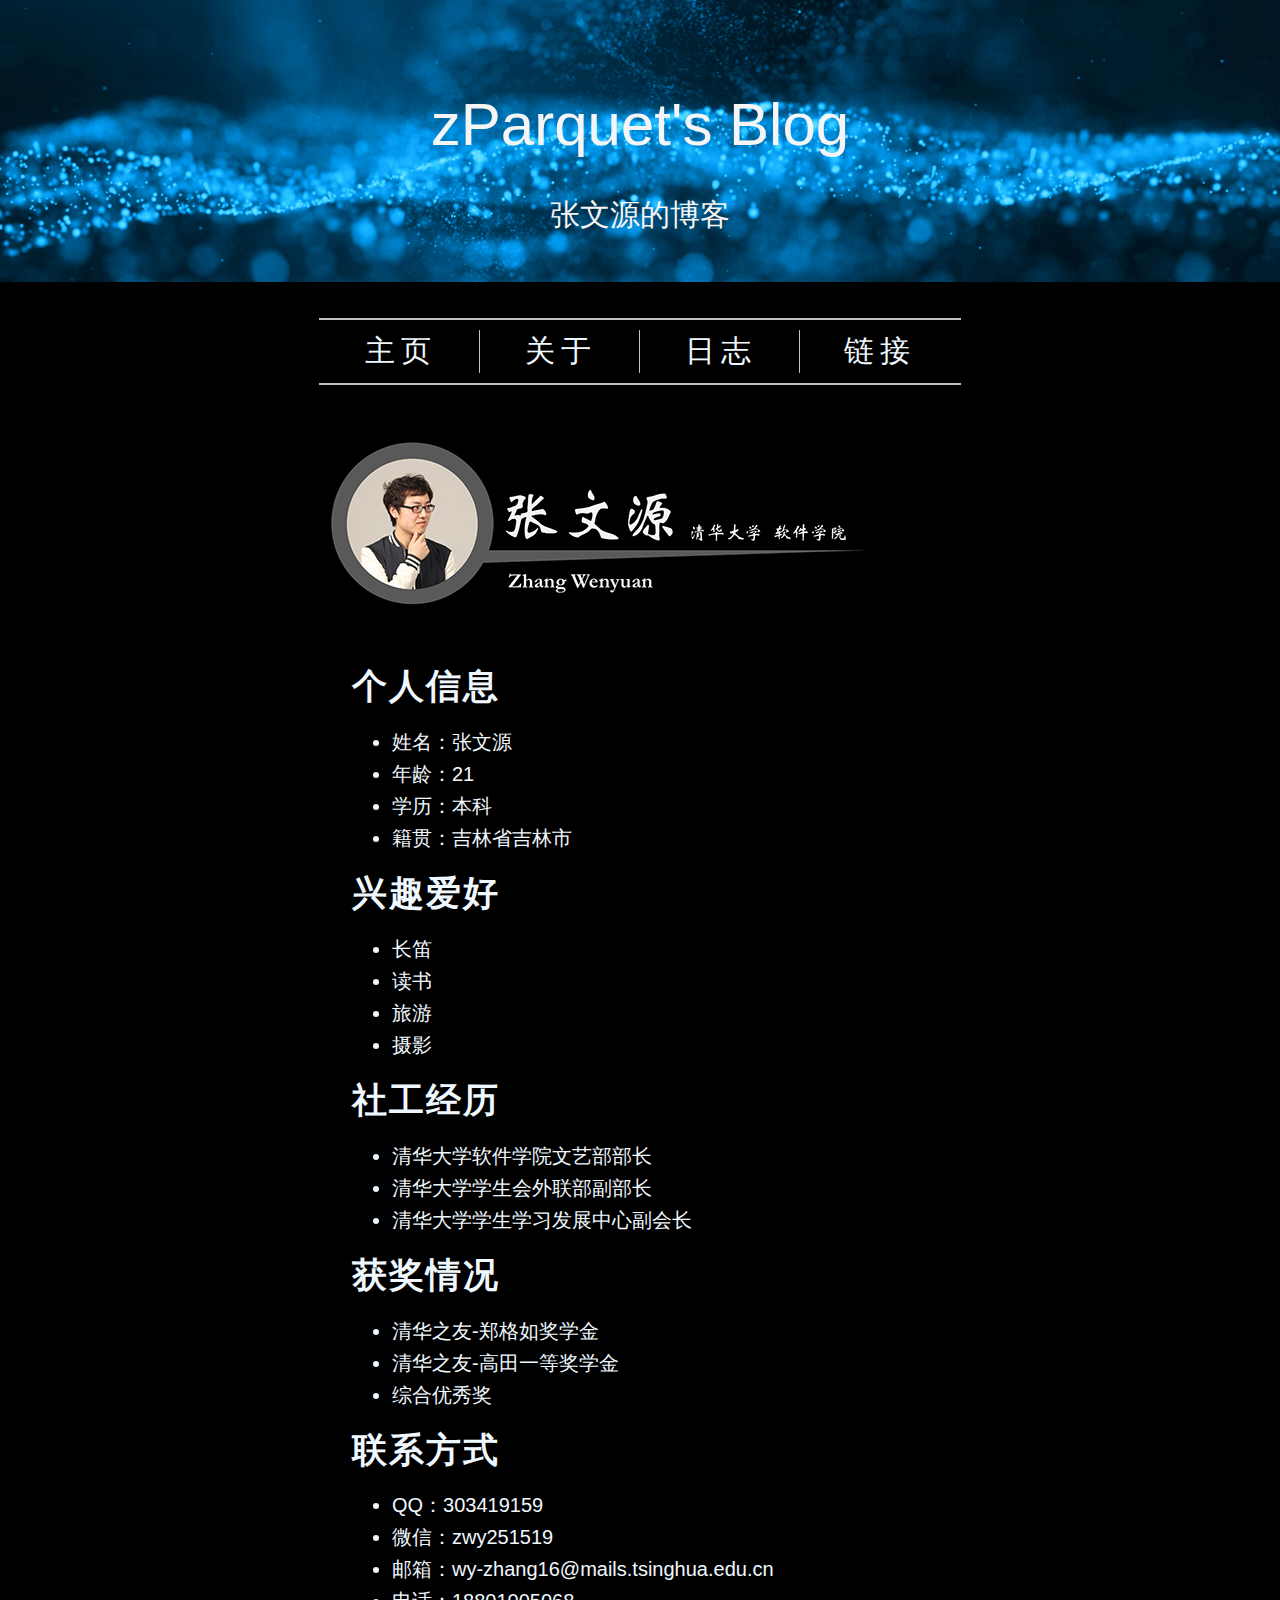
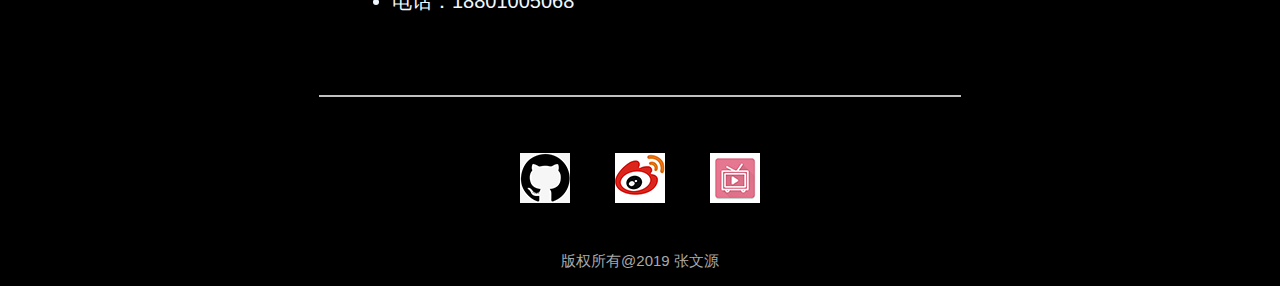
<file: aboutMe.html>
<!DOCTYPE html>
<html>
    <head>
        <meta charset="UTF-8">
        <title>zParquet's Blog</title>
        <link rel="stylesheet" href="css/aboutMe.css">
        
    </head>
    <body>
        <header>
            <div class='headerpicture'>
                <div class='headtitle'>
                    <p class='maintitle'>zParquet's Blog</p>
                    <p class='subtitle'>张文源的博客</p>
                </div>
            </div>
        </header>
        <main>
            <hr width="50%" color="silver" />
            <table align="center">
                <tr>
                    <td style='border-right: 1px solid silver;'><a href='http://zparquet.github.io'>主页</a></td>
                    <td style='border-right: 1px solid silver;'><a href='aboutMe.html'>关于</a></td>
                    <td style='border-right: 1px solid silver;'><a href='blogs.html'>日志</a></td>
                    <td><a href='#hrefs'>链接</a></td>
                </tr>
            </table>
            <hr width="50%" color="silver" />
            <br />
            <br />
            <div class='headimage'>
                <img src="resources/headImage.jpg" align='left'/>
            </div>
            <br />
            <div class='article'>
                <h1>
                    个人信息
                </h1>
                <ul>
                    <li>姓名：张文源</li>
                    <li>年龄：21</li>
                    <li>学历：本科</li>
                    <li>籍贯：吉林省吉林市</li>
                </ul>
                <h1>
                    兴趣爱好
                </h1>
                <ul>
                    <li>长笛</li>
                    <li>读书</li>
                    <li>旅游</li>
                    <li>摄影</li>
                </ul>
                <h1>
                    社工经历
                </h1>
                <ul>
                    <li>清华大学软件学院文艺部部长</li>
                    <li>清华大学学生会外联部副部长</li>
                    <li>清华大学学生学习发展中心副会长</li>
                </ul>
                <h1>
                    获奖情况
                </h1>
                <ul>
                    <li>清华之友-郑格如奖学金</li>
                    <li>清华之友-高田一等奖学金</li>
                    <li>综合优秀奖</li>
                </ul>
                <h1>
                    联系方式
                </h1>
                <ul>
                    <li>QQ：303419159</li>
                    <li>微信：zwy251519</li>
                    <li>邮箱：wy-zhang16@mails.tsinghua.edu.cn</li>
                    <li>电话：18801005068</li>
                </ul>
            </div>
        </main> 
        <footer>
            <br />
            <br />
            <br />
            <hr width="50%" color="silver" />
            <br />
            <table align="center" cellspacing='15px' cellpadding='15px' >
                <tr>
                    <td><a href='https://github.com/zParquet' target="_blank" name='hrefs'><img src="resources/github.jpg" /></a></td>
                    <td><a href='https://weibo.com/6117683942/profile?rightmod=1&wvr=6&mod=personinfo&is_all=1' target='_blank'><img src="resources/weibo.jpg" /></a></td>
                    <td><a href='https://space.bilibili.com/168012084?spm_id_from=333.788.b_765f7570696e666f.1' target="_blank"><img src="resources/bilibili.jpg" /></a></td>
                </tr>
            </table>
            <p class='ending'>
                版权所有@2019 张文源
            </p>
        </footer>
    </body>
</html>
</file>
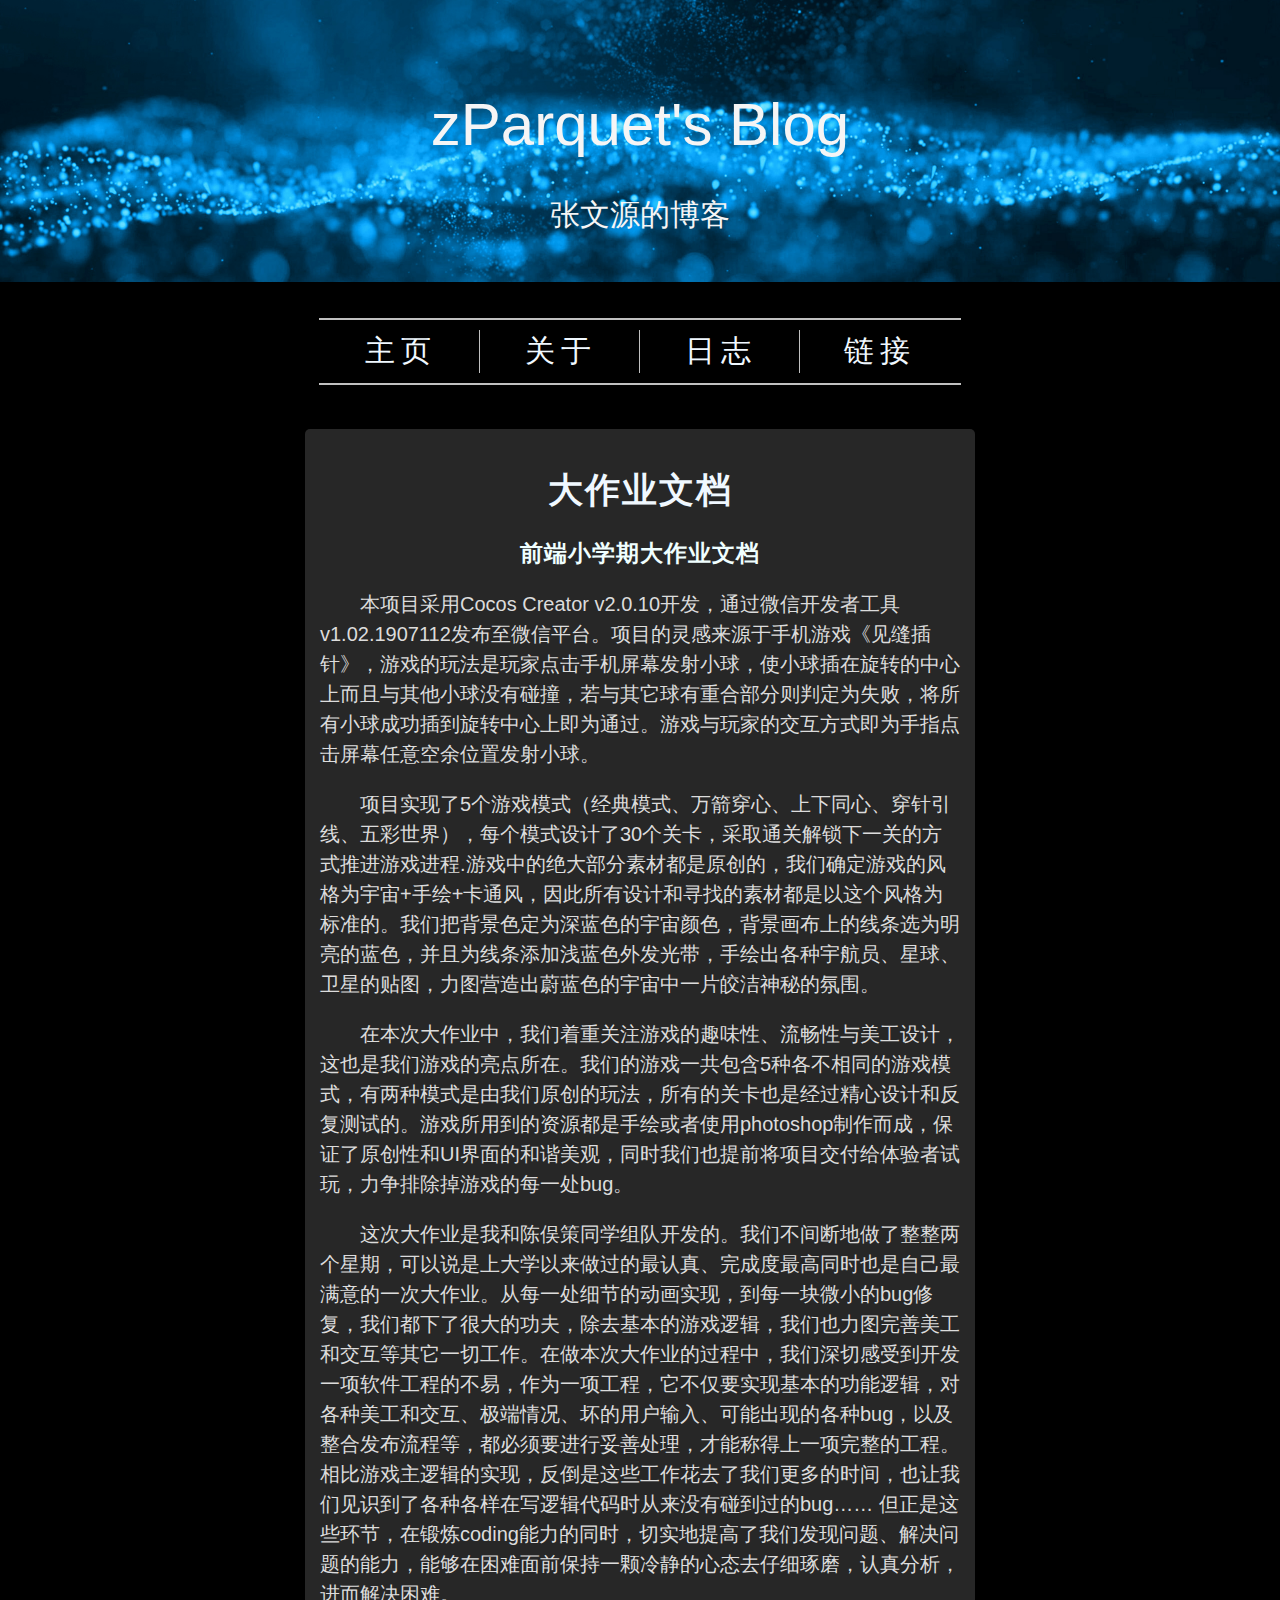
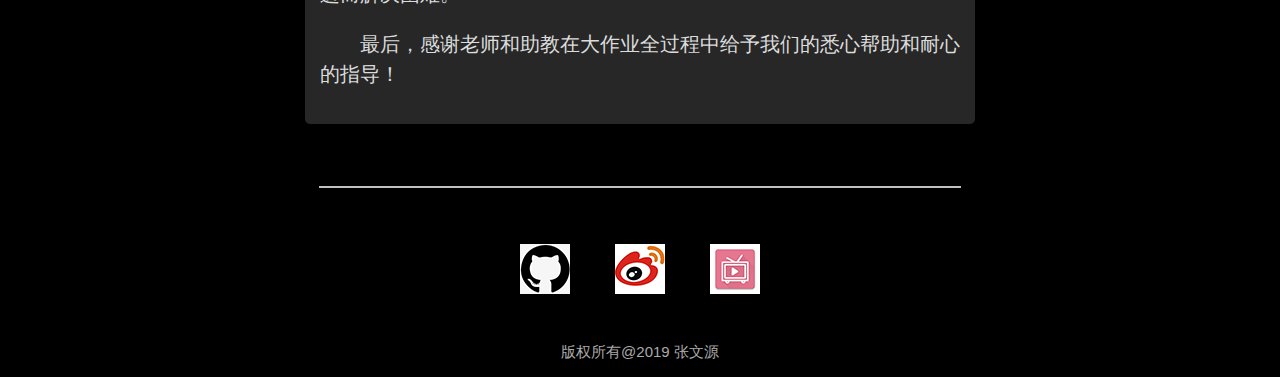
<file: blog_miniGame.html>
<!DOCTYPE html>
<html>
    <head>
        <meta charset="UTF-8">
        <title>zParquet's Blog</title>
        <link rel="stylesheet" href="css/blogs.css">
        
    </head>
    <body>
        <header>
            <div class='headerpicture'>
                <div class='headtitle'>
                    <p class='maintitle'>zParquet's Blog</p>
                    <p class='subtitle'>张文源的博客</p>
                </div>
            </div>
        </header>
        <main>
            <hr width="50%" color="silver" />
            <table align="center">
                <tr>
                    <td style='border-right: 1px solid silver;'><a href='http://zparquet.github.io'>主页</a></td>
                    <td style='border-right: 1px solid silver;'><a href='aboutMe.html'>关于</a></td>
                    <td style='border-right: 1px solid silver;'><a href='blog_miniGame.html'>日志</a></td>
                    <td><a href='#hrefs'>链接</a></td>
                </tr>
            </table>
            <hr width="50%" color="silver" />
            <br />
            <br />
            <div>
                <h1 align='center'>
                    大作业文档
                </h1>
                <h2 align='center'>
                    前端小学期大作业文档
                </h2>
               <p class='content'>
                    本项目采用Cocos Creator v2.0.10开发，通过微信开发者工具v1.02.1907112发布至微信平台。项目的灵感来源于手机游戏《见缝插针》，游戏的玩法是玩家点击手机屏幕发射小球，使小球插在旋转的中心上而且与其他小球没有碰撞，若与其它球有重合部分则判定为失败，将所有小球成功插到旋转中心上即为通过。游戏与玩家的交互方式即为手指点击屏幕任意空余位置发射小球。
                </p>
                <p class='content'>
                    项目实现了5个游戏模式（经典模式、万箭穿心、上下同心、穿针引线、五彩世界），每个模式设计了30个关卡，采取通关解锁下一关的方式推进游戏进程.游戏中的绝大部分素材都是原创的，我们确定游戏的风格为宇宙+手绘+卡通风，因此所有设计和寻找的素材都是以这个风格为标准的。我们把背景色定为深蓝色的宇宙颜色，背景画布上的线条选为明亮的蓝色，并且为线条添加浅蓝色外发光带，手绘出各种宇航员、星球、卫星的贴图，力图营造出蔚蓝色的宇宙中一片皎洁神秘的氛围。
               </p>
               <p class='content'>
                    在本次大作业中，我们着重关注游戏的趣味性、流畅性与美工设计，这也是我们游戏的亮点所在。我们的游戏一共包含5种各不相同的游戏模式，有两种模式是由我们原创的玩法，所有的关卡也是经过精心设计和反复测试的。游戏所用到的资源都是手绘或者使用photoshop制作而成，保证了原创性和UI界面的和谐美观，同时我们也提前将项目交付给体验者试玩，力争排除掉游戏的每一处bug。
               </p>
               <p class='content'>
                    这次大作业是我和陈俣策同学组队开发的。我们不间断地做了整整两个星期，可以说是上大学以来做过的最认真、完成度最高同时也是自己最满意的一次大作业。从每一处细节的动画实现，到每一块微小的bug修复，我们都下了很大的功夫，除去基本的游戏逻辑，我们也力图完善美工和交互等其它一切工作。在做本次大作业的过程中，我们深切感受到开发一项软件工程的不易，作为一项工程，它不仅要实现基本的功能逻辑，对各种美工和交互、极端情况、坏的用户输入、可能出现的各种bug，以及整合发布流程等，都必须要进行妥善处理，才能称得上一项完整的工程。相比游戏主逻辑的实现，反倒是这些工作花去了我们更多的时间，也让我们见识到了各种各样在写逻辑代码时从来没有碰到过的bug…… 但正是这些环节，在锻炼coding能力的同时，切实地提高了我们发现问题、解决问题的能力，能够在困难面前保持一颗冷静的心态去仔细琢磨，认真分析，进而解决困难。
               </p>
               <p class='content'>
                    最后，感谢老师和助教在大作业全过程中给予我们的悉心帮助和耐心的指导！
               </p>

            </div>
        </main>
        <footer>
                <br />
                <br />
                <br />
                <hr width="50%" color="silver" />
                <br />
                <table align="center" cellspacing='15px' cellpadding='15px' >
                    <tr>
                        <td><a href='https://github.com/zParquet' target="_blank" name='hrefs'><img src="resources/github.jpg" /></a></td>
                        <td><a href='https://weibo.com/6117683942/profile?rightmod=1&wvr=6&mod=personinfo&is_all=1' target='_blank'><img src="resources/weibo.jpg" /></a></td>
                        <td><a href='https://space.bilibili.com/168012084?spm_id_from=333.788.b_765f7570696e666f.1' target="_blank"><img src="resources/bilibili.jpg" /></a></td>
                    </tr>
                </table>
                <p class='ending'>
                    版权所有@2019 张文源
                </p>
        </footer>
    </body>
</html>
</file>
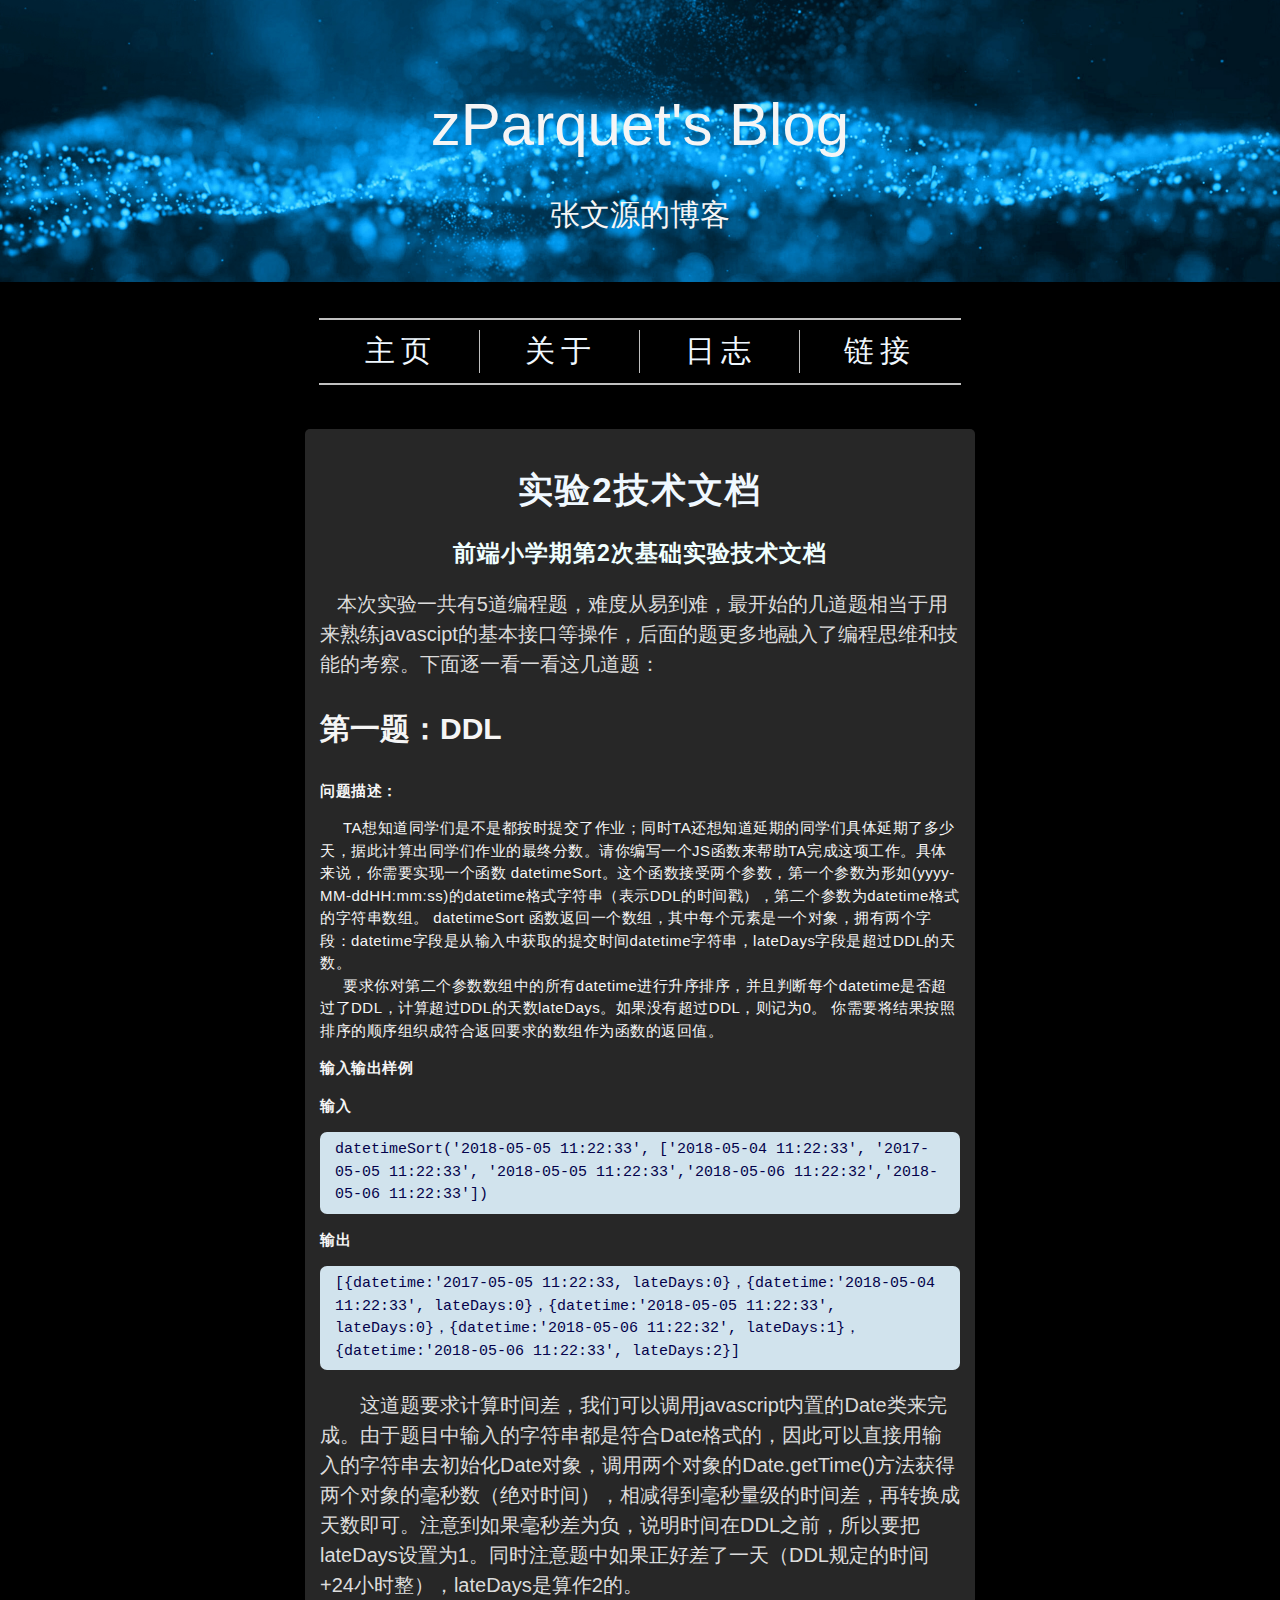
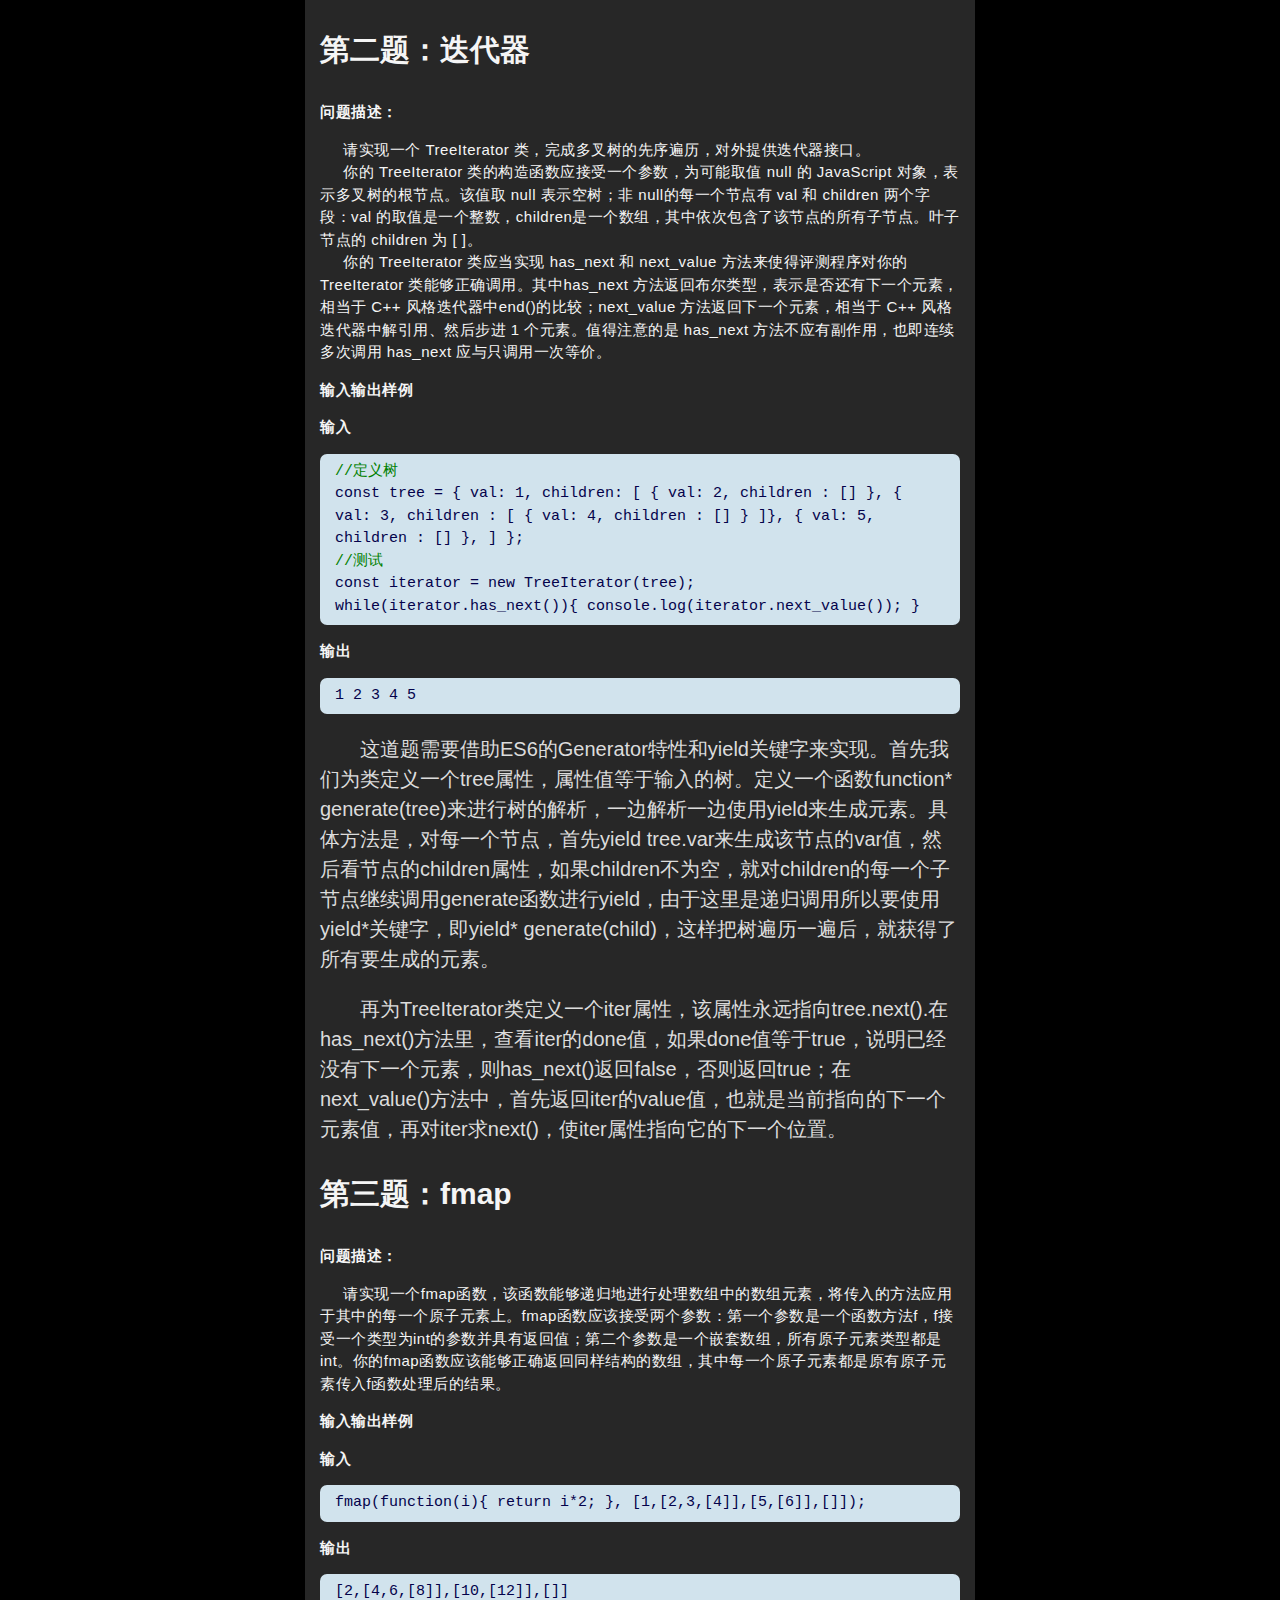
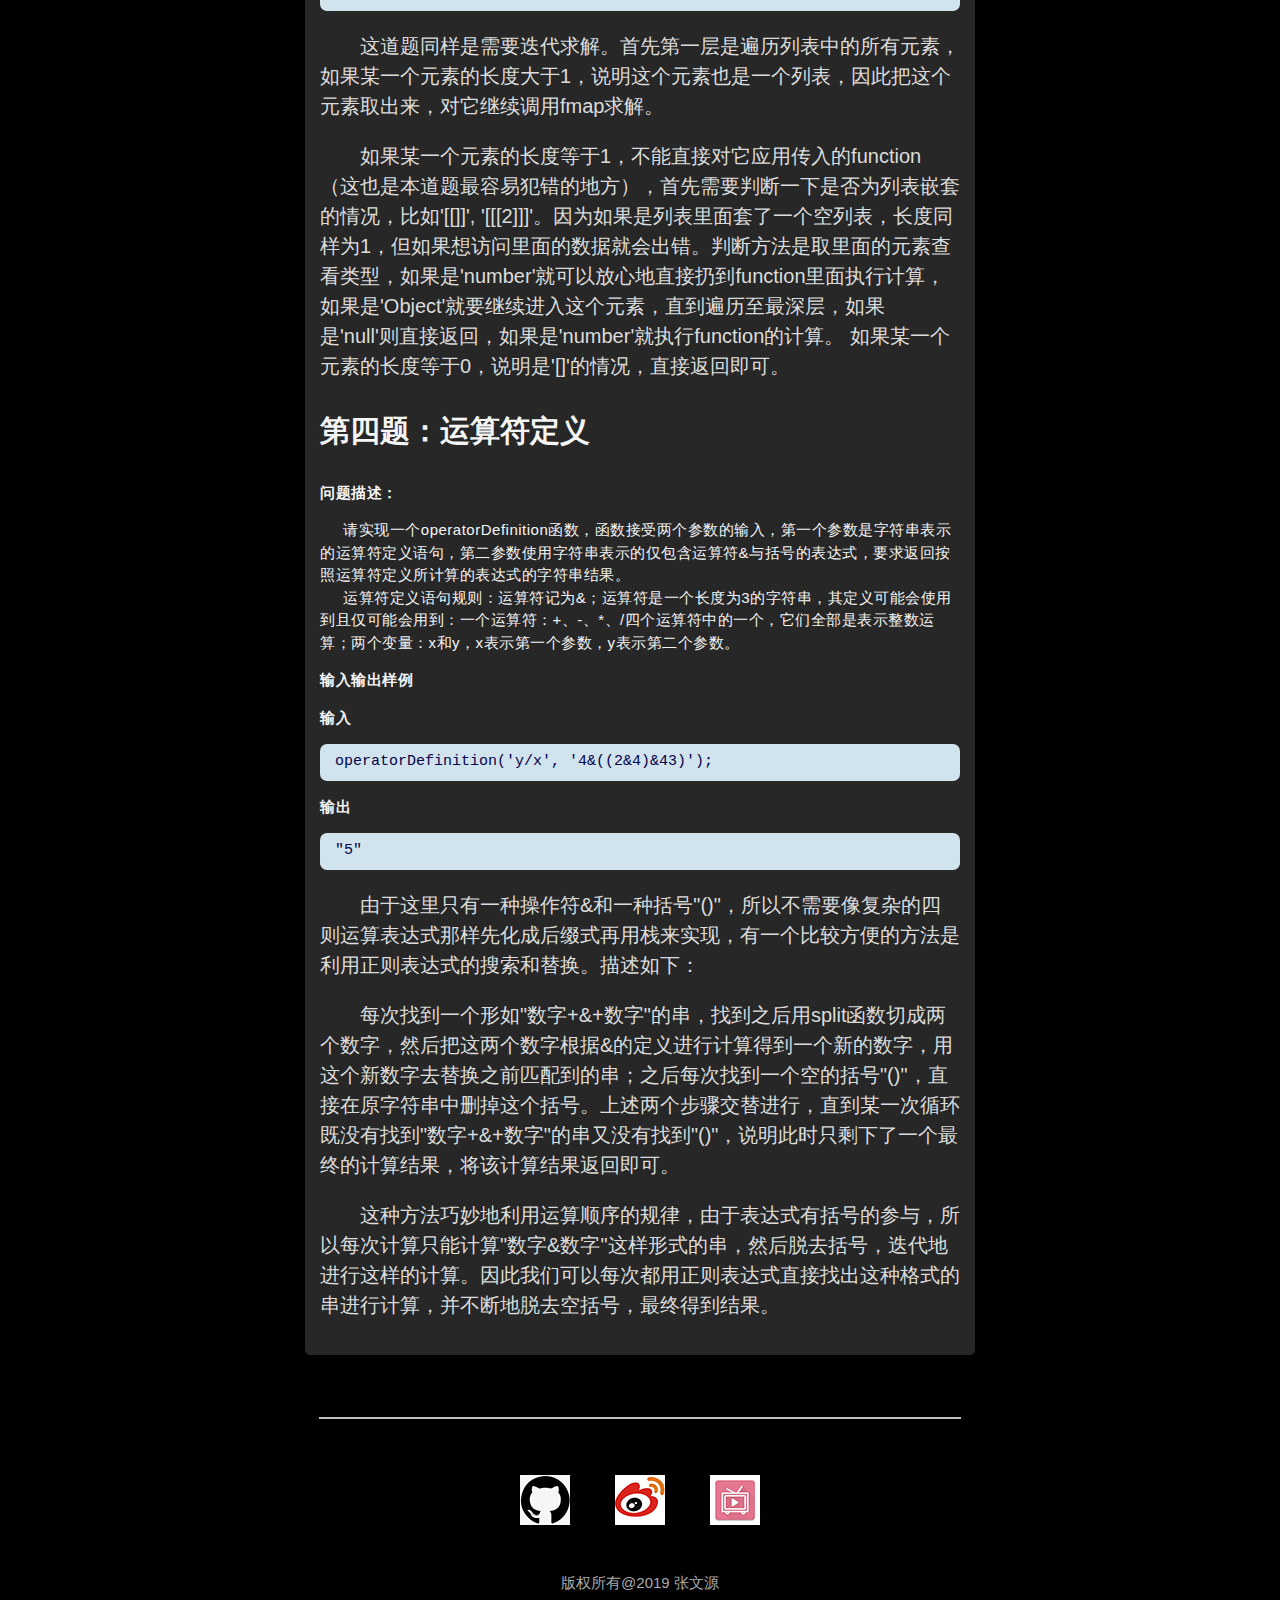
<file: blog_pro2.html>
<!DOCTYPE html>
<html>
    <head>
        <meta charset="UTF-8">
        <title>zParquet's Blog</title>
        <link rel="stylesheet" href="css/blogs.css">
        
    </head>
    <body>
        <header>
            <div class='headerpicture'>
                <div class='headtitle'>
                    <p class='maintitle'>zParquet's Blog</p>
                    <p class='subtitle'>张文源的博客</p>
                </div>
            </div>
        </header>
        <main>
            <hr width="50%" color="silver" />
            <table align="center">
                <tr>
                    <td style='border-right: 1px solid silver;'><a href='http://zparquet.github.io'>主页</a></td>
                    <td style='border-right: 1px solid silver;'><a href='aboutMe.html'>关于</a></td>
                    <td style='border-right: 1px solid silver;'><a href='blogs.html'>日志</a></td>
                    <td><a href='#hrefs'>链接</a></td>
                </tr>
            </table>
            <hr width="50%" color="silver" />
            <br />
            <br />
            <div>
                <h1 align='center'>
                    实验2技术文档
                </h1>
                <h2 align='center'>
                    前端小学期第2次基础实验技术文档
                </h2>
                <p>
                    &nbsp&nbsp 本次实验一共有5道编程题，难度从易到难，最开始的几道题相当于用来熟练javascipt的基本接口等操作，后面的题更多地融入了编程思维和技能的考察。下面逐一看一看这几道题：
                </p>
                <h3>
                    第一题：DDL
                </h3>
                <p class='description'>
                    <b>问题描述：</b>
                </p>
                <p class='description'>
                    &nbsp&nbsp&nbsp&nbsp TA想知道同学们是不是都按时提交了作业；同时TA还想知道延期的同学们具体延期了多少天，据此计算出同学们作业的最终分数。请你编写⼀个JS函数来帮助TA完成这项⼯作。具体来说，你需要实现⼀个函数 datetimeSort。这个函数接受两个参数，第⼀个参数为形如(yyyy-MM-ddHH:mm:ss)的datetime格式字符串（表示DDL的时间戳），第⼆个参数为datetime格式的字符串数组。 datetimeSort 函数返回⼀个数组，其中每个元素是⼀个对象，拥有两个字段：datetime字段是从输⼊中获取的提交时间datetime字符串，lateDays字段是超过DDL的天数。<br />
                    &nbsp&nbsp&nbsp&nbsp 要求你对第⼆个参数数组中的所有datetime进⾏升序排序，并且判断每个datetime是否超过了DDL，计算超过DDL的天数lateDays。如果没有超过DDL，则记为0。 你需要将结果按照排序的顺序组织成符合返回要求的数组作为函数的返回值。
                </p>
                <p class='description'>
                    <b>输入输出样例</b>
                </p>
                <p class='description'>
                    <b>输入</b>
                </p>
                <p class='displayCode'>
                    datetimeSort('2018-05-05 11:22:33', ['2018-05-04 11:22:33', '2017-05-05 11:22:33', '2018-05-05 11:22:33','2018-05-06 11:22:32','2018-05-06 11:22:33'])
                </p>
                <p class='description'>
                    <b>输出</b>
                </p>
                <p class='displayCode'>
                    [{datetime:'2017-05-05 11:22:33, lateDays:0}，{datetime:'2018-05-04 11:22:33', lateDays:0}，{datetime:'2018-05-05 11:22:33', lateDays:0}，{datetime:'2018-05-06 11:22:32', lateDays:1}，{datetime:'2018-05-06 11:22:33', lateDays:2}]
                </p>
                <p class='analysis'>
                    这道题要求计算时间差，我们可以调用javascript内置的Date类来完成。由于题目中输入的字符串都是符合Date格式的，因此可以直接用输入的字符串去初始化Date对象，调用两个对象的Date.getTime()方法获得两个对象的毫秒数（绝对时间），相减得到毫秒量级的时间差，再转换成天数即可。注意到如果毫秒差为负，说明时间在DDL之前，所以要把lateDays设置为1。同时注意题中如果正好差了一天（DDL规定的时间+24小时整），lateDays是算作2的。
                </p>

                <h3>
                    第二题：迭代器
                </h3>
                <p class='description'>
                    <b>问题描述：</b>
                </p>
                <p class='description'>
                    &nbsp&nbsp&nbsp&nbsp 请实现⼀个 TreeIterator 类，完成多叉树的先序遍历，对外提供迭代器接⼝。<br />
                    &nbsp&nbsp&nbsp&nbsp 你的 TreeIterator 类的构造函数应接受⼀个参数，为可能取值 null 的 JavaScript 对象，表示多叉树的根节点。该值取 null 表示空树；⾮ null的每⼀个节点有 val 和 children 两个字段：val 的取值是⼀个整数，children是⼀个数组，其中依次包含了该节点的所有⼦节点。叶⼦节点的 children 为 [ ]。<br />
                    &nbsp&nbsp&nbsp&nbsp 你的 TreeIterator 类应当实现 has_next 和 next_value ⽅法来使得评测程序对你的 TreeIterator 类能够正确调⽤。其中has_next ⽅法返回布尔类型，表示是否还有下⼀个元素，相当于 C++ ⻛格迭代器中end()的⽐较；next_value ⽅法返回下⼀个元素，相当于 C++ ⻛格迭代器中解引⽤、然后步进 1 个元素。值得注意的是 has_next ⽅法不应有副作⽤，也即连续多次调⽤ has_next 应与只调⽤⼀次等价。
                </p>
                <p class='description'>
                    <b>输入输出样例</b>
                </p>
                <p class='description'>
                    <b>输入</b>
                </p>
                <p class='displayCode'>
                    <span class='comment'>
                        //定义树
                    </span>
                    <br />
                    const tree = {
                        val: 1,
                        children: [
                        {
                        val: 2,
                        children : []
                        },
                        {
                        val: 3,
                        children : [
                        {
                        val: 4,
                        children : []
                        }
                        ]},
                        {
                        val: 5,
                        children : []
                        },
                        ]
                    };
                    <br />
                    <span class='comment'>
                        //测试
                    </span>
                    <br />
                    const iterator = new TreeIterator(tree); <br />
                    while(iterator.has_next()){
                    console.log(iterator.next_value());
                    }
                </p>
                <p class='description'>
                    <b>输出</b>
                </p>
                <p class='displayCode'>
                    1 2 3 4 5
                </p>
                <p class='analysis'>
                    这道题需要借助ES6的Generator特性和yield关键字来实现。首先我们为类定义一个tree属性，属性值等于输入的树。定义一个函数function* generate(tree)来进行树的解析，一边解析一边使用yield来生成元素。具体方法是，对每一个节点，首先yield tree.var来生成该节点的var值，然后看节点的children属性，如果children不为空，就对children的每一个子节点继续调用generate函数进行yield，由于这里是递归调用所以要使用yield*关键字，即yield* generate(child)，这样把树遍历一遍后，就获得了所有要生成的元素。
                </p>
                <p class='analysis'>
                    再为TreeIterator类定义一个iter属性，该属性永远指向tree.next().在has_next()方法里，查看iter的done值，如果done值等于true，说明已经没有下一个元素，则has_next()返回false，否则返回true；在next_value()方法中，首先返回iter的value值，也就是当前指向的下一个元素值，再对iter求next()，使iter属性指向它的下一个位置。
                </p>
                
                <h3>
                    第三题：fmap
                </h3>
                <p class='description'>
                    <b>问题描述：</b>
                </p>
                <p class='description'>
                    &nbsp&nbsp&nbsp&nbsp 请实现⼀个fmap函数，该函数能够递归地进⾏处理数组中的数组元素，将传⼊的⽅法应⽤于其中的每⼀个原⼦元素上。fmap函数应该接受两个参数：第⼀个参数是⼀个函数⽅法f，f接受⼀个类型为int的参数并具有返回值；第⼆个参数是⼀个嵌套数组，所有原⼦元素类型都是int。你的fmap函数应该能够正确返回同样结构的数组，其中每⼀个原⼦元素都是原有原⼦元素传⼊f函数处理后的结果。
                </p>
                <p class='description'>
                    <b>输入输出样例</b>
                </p>
                <p class='description'>
                    <b>输入</b>
                </p>
                <p class='displayCode'>
                    fmap(function(i){ return i*2; }, [1,[2,3,[4]],[5,[6]],[]]);
                </p>
                <p class='description'>
                    <b>输出</b>
                </p>
                <p class='displayCode'>
                    [2,[4,6,[8]],[10,[12]],[]]
                </p>
                <p class='analysis'>
                    这道题同样是需要迭代求解。首先第一层是遍历列表中的所有元素，如果某一个元素的长度大于1，说明这个元素也是一个列表，因此把这个元素取出来，对它继续调用fmap求解。
                </p>
                <p class='analysis'>
                    如果某一个元素的长度等于1，不能直接对它应用传入的function（这也是本道题最容易犯错的地方），首先需要判断一下是否为列表嵌套的情况，比如'[[]]', '[[[2]]]'。因为如果是列表里面套了一个空列表，长度同样为1，但如果想访问里面的数据就会出错。判断方法是取里面的元素查看类型，如果是'number'就可以放心地直接扔到function里面执行计算，如果是'Object'就要继续进入这个元素，直到遍历至最深层，如果是'null'则直接返回，如果是'number'就执行function的计算。
                    如果某一个元素的长度等于0，说明是'[]'的情况，直接返回即可。
                </p>

                <h3>
                    第四题：运算符定义
                </h3>
                <p class='description'>
                    <b>问题描述：</b>
                </p>
                <p class='description'>
                    &nbsp&nbsp&nbsp&nbsp 请实现⼀个operatorDefinition函数，函数接受两个参数的输⼊，第⼀个参数是字符串表示的运算符定义语句，第⼆参数使⽤字符串表示的仅包含运算符&与括号的表达式，要求返回按照运算符定义所计算的表达式的字符串结果。<br />
                    &nbsp&nbsp&nbsp&nbsp 运算符定义语句规则：运算符记为&；运算符是⼀个⻓度为3的字符串，其定义可能会使⽤到且仅可能会⽤到：⼀个运算符：+、-、*、/四个运算符中的⼀个，它们全部是表示整数运算；两个变量：x和y，x表示第⼀个参数，y表示第⼆个参数。
                </p>
                <p class='description'>
                    <b>输入输出样例</b>
                </p>
                <p class='description'>
                    <b>输入</b>
                </p>
                <p class='displayCode'>
                    operatorDefinition('y/x', '4&((2&4)&43)');
                </p>
                <p class='description'>
                    <b>输出</b>
                </p>
                <p class='displayCode'>
                    "5"
                </p>
                <p class='analysis'>
                    由于这里只有一种操作符&和一种括号"()"，所以不需要像复杂的四则运算表达式那样先化成后缀式再用栈来实现，有一个比较方便的方法是利用正则表达式的搜索和替换。描述如下：
                </p>
                <p class='analysis'>
                    每次找到一个形如"数字+&+数字"的串，找到之后用split函数切成两个数字，然后把这两个数字根据&的定义进行计算得到一个新的数字，用这个新数字去替换之前匹配到的串；之后每次找到一个空的括号"()"，直接在原字符串中删掉这个括号。上述两个步骤交替进行，直到某一次循环既没有找到"数字+&+数字"的串又没有找到"()"，说明此时只剩下了一个最终的计算结果，将该计算结果返回即可。
                </p>
                <p class='analysis'>
                    这种方法巧妙地利用运算顺序的规律，由于表达式有括号的参与，所以每次计算只能计算"数字&数字"这样形式的串，然后脱去括号，迭代地进行这样的计算。因此我们可以每次都用正则表达式直接找出这种格式的串进行计算，并不断地脱去空括号，最终得到结果。
                </p>

            </div>
        </main>
        <footer>
                <br />
                <br />
                <br />
                <hr width="50%" color="silver" />
                <br />
                <table align="center" cellspacing='15px' cellpadding='15px' >
                    <tr>
                        <td><a href='https://github.com/zParquet' target="_blank" name='hrefs'><img src="resources/github.jpg" /></a></td>
                        <td><a href='https://weibo.com/6117683942/profile?rightmod=1&wvr=6&mod=personinfo&is_all=1' target='_blank'><img src="resources/weibo.jpg" /></a></td>
                        <td><a href='https://space.bilibili.com/168012084?spm_id_from=333.788.b_765f7570696e666f.1' target="_blank"><img src="resources/bilibili.jpg" /></a></td>
                    </tr>
                </table>
                <p class='ending'>
                    版权所有@2019 张文源
                </p>
        </footer>
    </body>
</html>
</file>
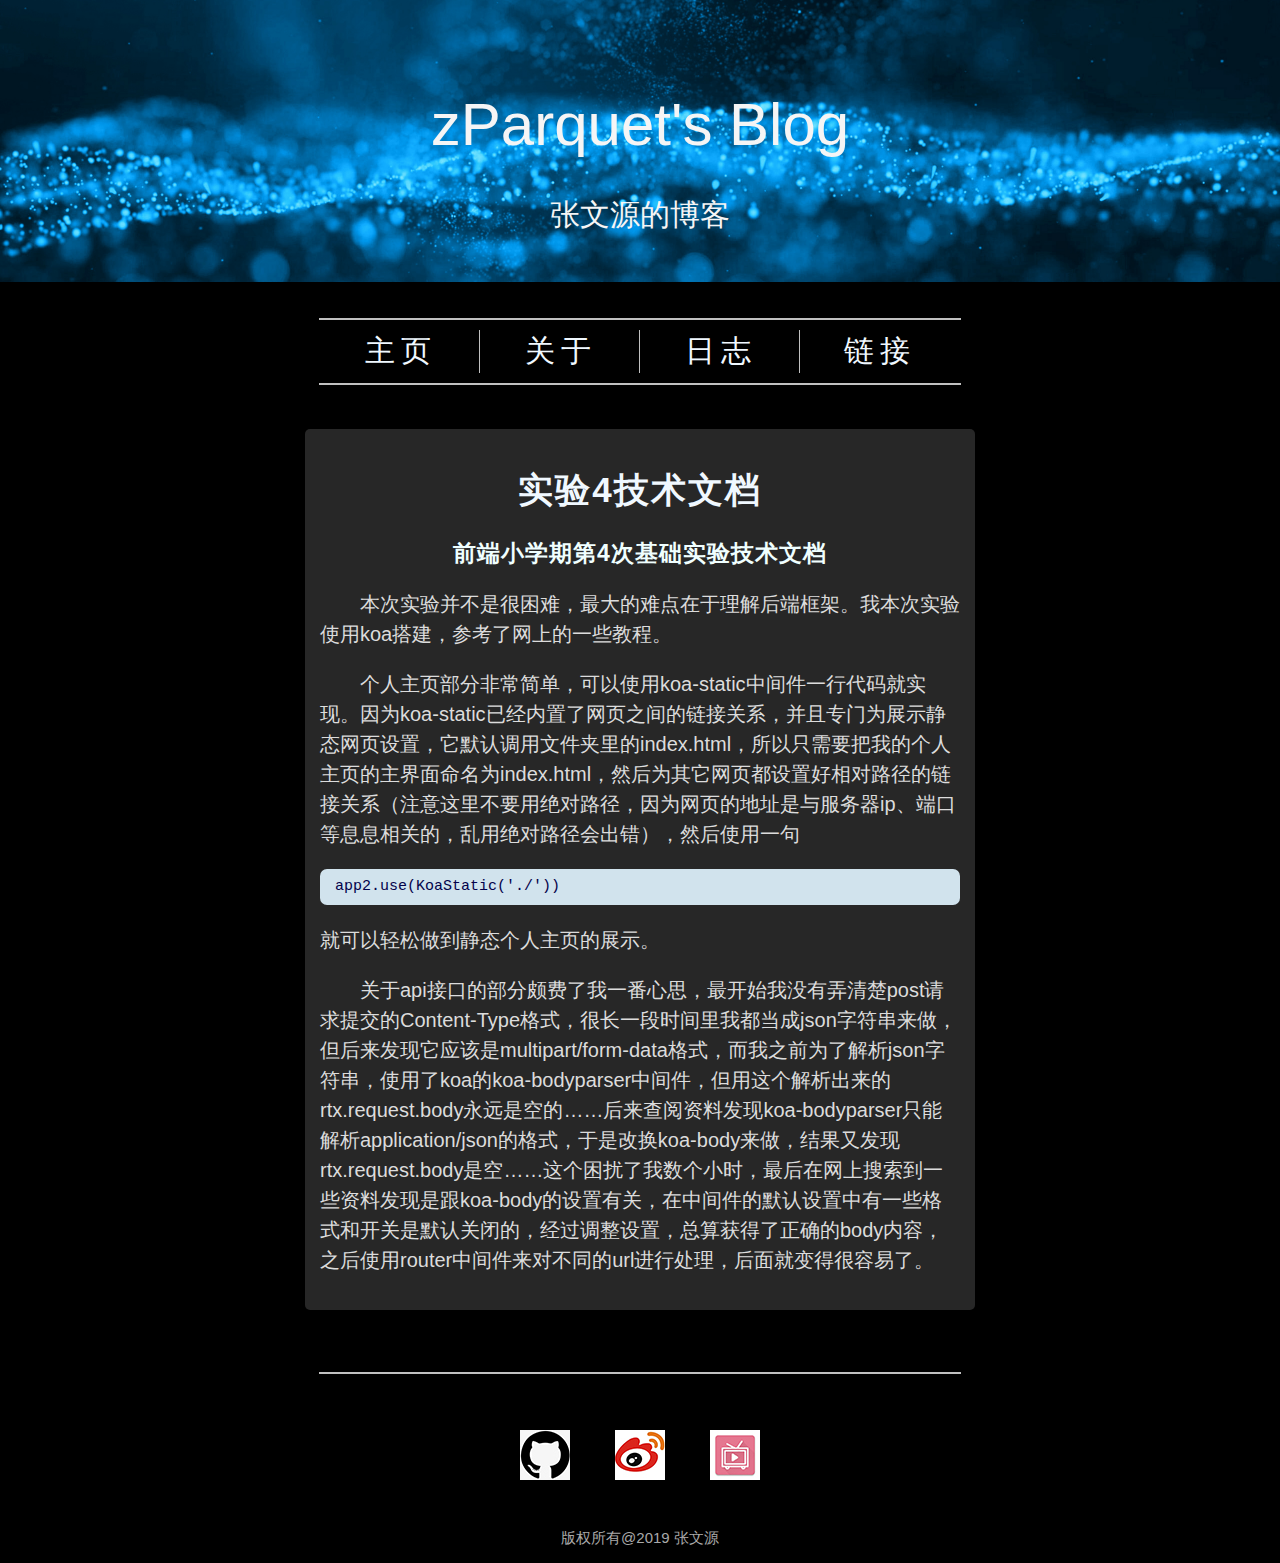
<file: blog_pro4.html>
<!DOCTYPE html>
<html>
    <head>
        <meta charset="UTF-8">
        <title>zParquet's Blog</title>
        <link rel="stylesheet" href="css/blogs.css">
        
    </head>
    <body>
        <header>
            <div class='headerpicture'>
                <div class='headtitle'>
                    <p class='maintitle'>zParquet's Blog</p>
                    <p class='subtitle'>张文源的博客</p>
                </div>
            </div>
        </header>
        <main>
            <hr width="50%" color="silver" />
            <table align="center">
                <tr>
                    <td style='border-right: 1px solid silver;'><a href='/index.html'>主页</a></td>
                    <td style='border-right: 1px solid silver;'><a href='/aboutMe.html'>关于</a></td>
                    <td style='border-right: 1px solid silver;'><a href='/blog_pro4.html'>日志</a></td>
                    <td><a href='#hrefs'>链接</a></td>
                </tr>
            </table>
            <hr width="50%" color="silver" />
            <br />
            <br />
            <div>
                <h1 align='center'>
                    实验4技术文档
                </h1>
                <h2 align='center'>
                    前端小学期第4次基础实验技术文档
                </h2>
                <p class='analysis'>
                    本次实验并不是很困难，最大的难点在于理解后端框架。我本次实验使用koa搭建，参考了网上的一些教程。
                </p>
                <p class='analysis'>
                    个人主页部分非常简单，可以使用koa-static中间件一行代码就实现。因为koa-static已经内置了网页之间的链接关系，并且专门为展示静态网页设置，它默认调用文件夹里的index.html，所以只需要把我的个人主页的主界面命名为index.html，然后为其它网页都设置好相对路径的链接关系（注意这里不要用绝对路径，因为网页的地址是与服务器ip、端口等息息相关的，乱用绝对路径会出错），然后使用一句
                </p>    
                <p class='displayCode'>
                    app2.use(KoaStatic('./'))
                </p>
                <p>
                    就可以轻松做到静态个人主页的展示。
                </p>
                <p class='analysis'>
                    关于api接口的部分颇费了我一番心思，最开始我没有弄清楚post请求提交的Content-Type格式，很长一段时间里我都当成json字符串来做，但后来发现它应该是multipart/form-data格式，而我之前为了解析json字符串，使用了koa的koa-bodyparser中间件，但用这个解析出来的rtx.request.body永远是空的……后来查阅资料发现koa-bodyparser只能解析application/json的格式，于是改换koa-body来做，结果又发现rtx.request.body是空……这个困扰了我数个小时，最后在网上搜索到一些资料发现是跟koa-body的设置有关，在中间件的默认设置中有一些格式和开关是默认关闭的，经过调整设置，总算获得了正确的body内容，之后使用router中间件来对不同的url进行处理，后面就变得很容易了。
                </p>
            </div>
        </main>
        <footer>
                <br />
                <br />
                <br />
                <hr width="50%" color="silver" />
                <br />
                <table align="center" cellspacing='15px' cellpadding='15px' >
                    <tr>
                        <td><a href='https://github.com/zParquet' target="_blank" name='hrefs'><img src="resources/github.jpg" /></a></td>
                        <td><a href='https://weibo.com/6117683942/profile?rightmod=1&wvr=6&mod=personinfo&is_all=1' target='_blank'><img src="resources/weibo.jpg" /></a></td>
                        <td><a href='https://space.bilibili.com/168012084?spm_id_from=333.788.b_765f7570696e666f.1' target="_blank"><img src="resources/bilibili.jpg" /></a></td>
                    </tr>
                </table>
                <p class='ending'>
                    版权所有@2019 张文源
                </p>
        </footer>
    </body>
</html>
</file>
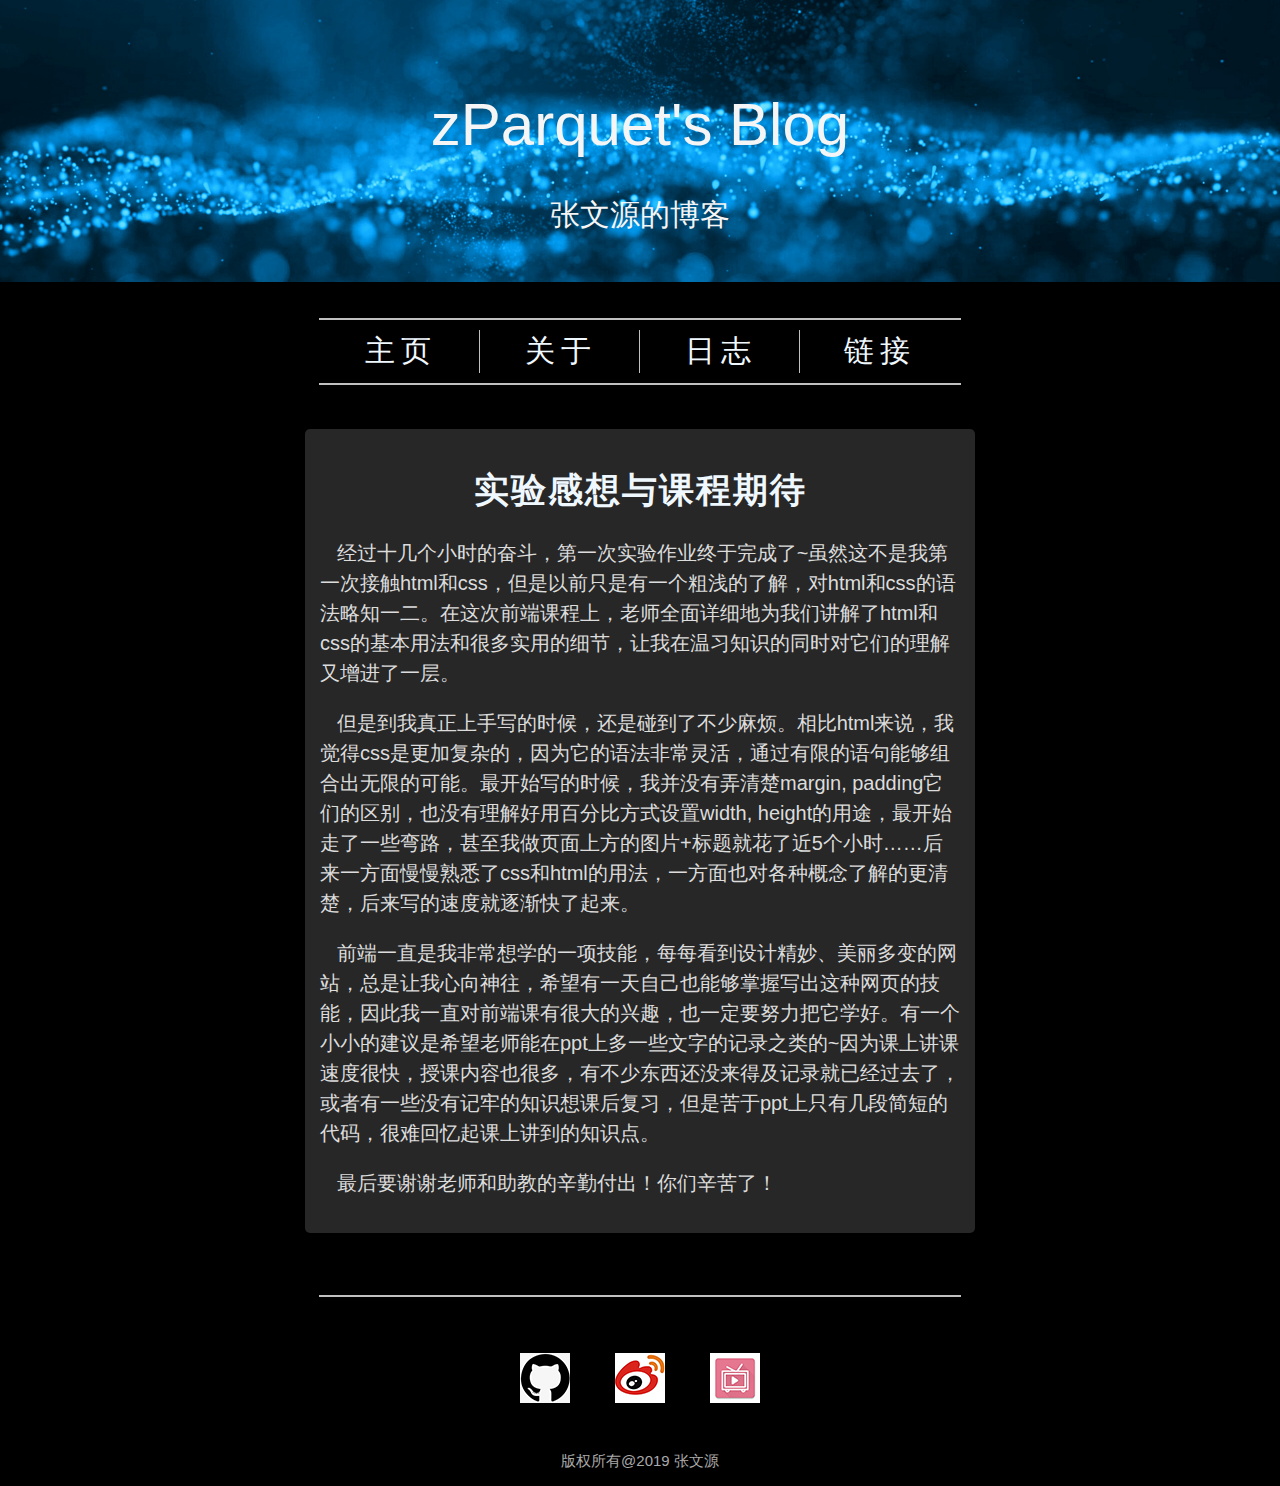
<file: blogs.html>
<!DOCTYPE html>
<html>
    <head>
        <meta charset="UTF-8">
        <title>zParquet's Blog</title>
        <link rel="stylesheet" href="css/blogs.css">
        
    </head>
    <body>
        <header>
            <div class='headerpicture'>
                <div class='headtitle'>
                    <p class='maintitle'>zParquet's Blog</p>
                    <p class='subtitle'>张文源的博客</p>
                </div>
            </div>
        </header>
        <main>
            <hr width="50%" color="silver" />
            <table align="center">
                <tr>
                    <td style='border-right: 1px solid silver;'><a href='http://zhangwenyuan.github.io' target="_blank">主页</a></td>
                    <td style='border-right: 1px solid silver;'><a href='aboutMe.html'>关于</a></td>
                    <td style='border-right: 1px solid silver;'><a href='blogs.html'>日志</a></td>
                    <td><a href='#hrefs'>链接</a></td>
                </tr>
            </table>
            <hr width="50%" color="silver" />
            <br />
            <br />
            <div>
                <h1 align='center'>
                    实验感想与课程期待
                </h1>
                <p>
                    &nbsp&nbsp 经过十几个小时的奋斗，第一次实验作业终于完成了~虽然这不是我第一次接触html和css，但是以前只是有一个粗浅的了解，对html和css的语法略知一二。在这次前端课程上，老师全面详细地为我们讲解了html和css的基本用法和很多实用的细节，让我在温习知识的同时对它们的理解又增进了一层。
                </p>
                <p>
                    &nbsp&nbsp 但是到我真正上手写的时候，还是碰到了不少麻烦。相比html来说，我觉得css是更加复杂的，因为它的语法非常灵活，通过有限的语句能够组合出无限的可能。最开始写的时候，我并没有弄清楚margin, padding它们的区别，也没有理解好用百分比方式设置width, height的用途，最开始走了一些弯路，甚至我做页面上方的图片+标题就花了近5个小时……后来一方面慢慢熟悉了css和html的用法，一方面也对各种概念了解的更清楚，后来写的速度就逐渐快了起来。
                </p>
                <p>
                    &nbsp&nbsp  前端一直是我非常想学的一项技能，每每看到设计精妙、美丽多变的网站，总是让我心向神往，希望有一天自己也能够掌握写出这种网页的技能，因此我一直对前端课有很大的兴趣，也一定要努力把它学好。有一个小小的建议是希望老师能在ppt上多一些文字的记录之类的~因为课上讲课速度很快，授课内容也很多，有不少东西还没来得及记录就已经过去了，或者有一些没有记牢的知识想课后复习，但是苦于ppt上只有几段简短的代码，很难回忆起课上讲到的知识点。
                </p>
                <p>
                    &nbsp&nbsp 最后要谢谢老师和助教的辛勤付出！你们辛苦了！
                 </p>
            </div>
        </main>
        <footer>
                <br />
                <br />
                <br />
                <hr width="50%" color="silver" />
                <br />
                <table align="center" cellspacing='15px' cellpadding='15px' >
                    <tr>
                        <td><a href='https://github.com/zParquet' target="_blank" name='hrefs'><img src="resources/github.jpg" /></a></td>
                        <td><a href='https://weibo.com/6117683942/profile?rightmod=1&wvr=6&mod=personinfo&is_all=1' target='_blank'><img src="resources/weibo.jpg" /></a></td>
                        <td><a href='https://space.bilibili.com/168012084?spm_id_from=333.788.b_765f7570696e666f.1' target="_blank"><img src="resources/bilibili.jpg" /></a></td>
                    </tr>
                </table>
                <p class='ending'>
                    版权所有@2019 张文源
                </p>
        </footer>
    </body>
</html>
</file>
<file: css/aboutMe.css>
/* body */
body {
    margin: 0;
    display: flex;
    flex-direction: column;
    height: 100vh;
    background-color: black;
    
}


/* header */
header {
    /* display: block; */
} 
div.headerpicture {
    height: 340px;
    position: relative;
    margin: 0 0;
    padding: 0 0;
    background-image: url("../resources/headpicture.jpg");
    background-size: 100%;
    background-repeat: no-repeat;
    width: 100%;
    height: 100%;
}
div.headtitle {
    color: whitesmoke;
    text-align: center;
    padding: 50px 0;
    line-height: 30px;
}
div.headtitle .maintitle {
    font-family: 'Lucida Sans', 'Lucida Sans Regular', 'Lucida Grande', 'Lucida Sans Unicode', Geneva, Verdana, sans-serif;
    font-size: 60px;
}
div.headtitle .subtitle {
    font-family:  '楷体', 'Open Sans', 'Helvetica Neue', Helvetica, Arial, sans-serif;
    font-size: 30px;
}


/* main */
main {
    display: block; 
}
main table {
    font-family: '微软雅黑', 'Franklin Gothic Medium', 'Arial Narrow', Arial, sans-serif;
    height: 40px;
    font-size: 30px;
    text-align: center;
    letter-spacing: 6px;
    width: 50%;
}
main table a {
    text-decoration: none;
    color: aliceblue;

}
main table a:hover {
    color: silver;
}
main table a:focus {
    color: gray;
}
main div {
    width: 50%;
    margin: 0 auto;
}
main div.headimage {
    height: 200px;
}
main div.article {
    width: 45%;
    line-height: 2em;
}
main h1 {
    letter-spacing: 2px;
    color: aliceblue;
    font-size: 35px;
    font-family: '微软雅黑', 'Franklin Gothic Medium', 'Arial Narrow', Arial, sans-serif;
}
main li {
    color: aliceblue;
    font-size: 20px;
    font-family: '楷体', 'Open Sans', 'Helvetica Neue', Helvetica, Arial, sans-serif;
}

/* foot */
footer .ending {
    font-family: '微软雅黑', 'Franklin Gothic Medium', 'Arial Narrow', Arial, sans-serif;
    font-size: 15px;
    color: darkgray;
    text-align: center;
}
</file>
<file: css/blogs.css>
/* body */
body {
    margin: 0;
    display: flex;
    flex-direction: column;
    height: 100vh;
    background-color: black;
    
}


/* header */
header {
    /* display: block; */
} 
div.headerpicture {
    height: 340px;
    position: relative;
    margin: 0 0;
    padding: 0 0;
    background-image: url("../resources/headpicture.jpg");
    background-size: 100%;
    background-repeat: no-repeat;
    width: 100%;
    height: 100%;
}
div.headtitle {
    color: whitesmoke;
    text-align: center;
    padding: 50px 0;
    line-height: 30px;
}
div.headtitle .maintitle {
    font-family: 'Lucida Sans', 'Lucida Sans Regular', 'Lucida Grande', 'Lucida Sans Unicode', Geneva, Verdana, sans-serif;
    font-size: 60px;
}
div.headtitle .subtitle {
    font-family:  '楷体', 'Open Sans', 'Helvetica Neue', Helvetica, Arial, sans-serif;
    font-size: 30px;
}


/* main */
main {
    display: block; 
}
main table {
    font-family: '微软雅黑', 'Franklin Gothic Medium', 'Arial Narrow', Arial, sans-serif;
    height: 40px;
    font-size: 30px;
    text-align: center;
    letter-spacing: 6px;
    width: 50%;
}
main table a {
    text-decoration: none;
    color: aliceblue;

}
main table a:hover {
    color: silver;
}
main table a:focus {
    color: gray;
}
main div {
    width: 50%;
    margin: 0 auto;
    background-color: rgb(39, 39, 39);
    border-radius: 5px;
    padding: 15px;
}
main h1 {
    letter-spacing: 2px;
    color: aliceblue;
    font-size: 35px;
    font-family: '微软雅黑', 'Franklin Gothic Medium', 'Arial Narrow', Arial, sans-serif;
}
main h2 {
    letter-spacing: 1px;
    color: azure;
    font-size: 23px;
    font-family: '微软雅黑', 'Franklin Gothic Medium', 'Arial Narrow', Arial, sans-serif;
}
main h3 {
    color: whitesmoke;
    font-size: 30px;
    font-family: '微软雅黑', 'Franklin Gothic Medium', 'Arial Narrow', Arial, sans-serif;
}
main p {
    line-height: 1.5em;
    color: gainsboro;
    font-size: 20px;
    font-family: '楷体', 'Open Sans', 'Helvetica Neue', Helvetica, Arial, sans-serif;
}
main p.description {
    line-height: 1.5em;
    letter-spacing: 0.5px;
    font-size: 15px;
    color: whitesmoke;
    font-family: '微软雅黑', 'Franklin Gothic Medium', 'Arial Narrow', Arial, sans-serif;
}
main p.displayCode {
    line-height: 1.5em;
    border-radius: 7px;
    background-color: rgb(209,227,237);
    font-size: 15px;
    font-family: 'Consolas', 'Courier New', Courier, monospace;
    color: rgb(4,2,75);
    padding: 7px 15px;
}
main span.comment {
    color: green;
}
main p.analysis {
    text-indent: 2em;
}
main p.content {
    text-indent: 2em;
}

/* foot */
footer .ending {
    font-family: '微软雅黑', 'Franklin Gothic Medium', 'Arial Narrow', Arial, sans-serif;
    font-size: 15px;
    color: darkgray;
    text-align: center;
}
</file>
